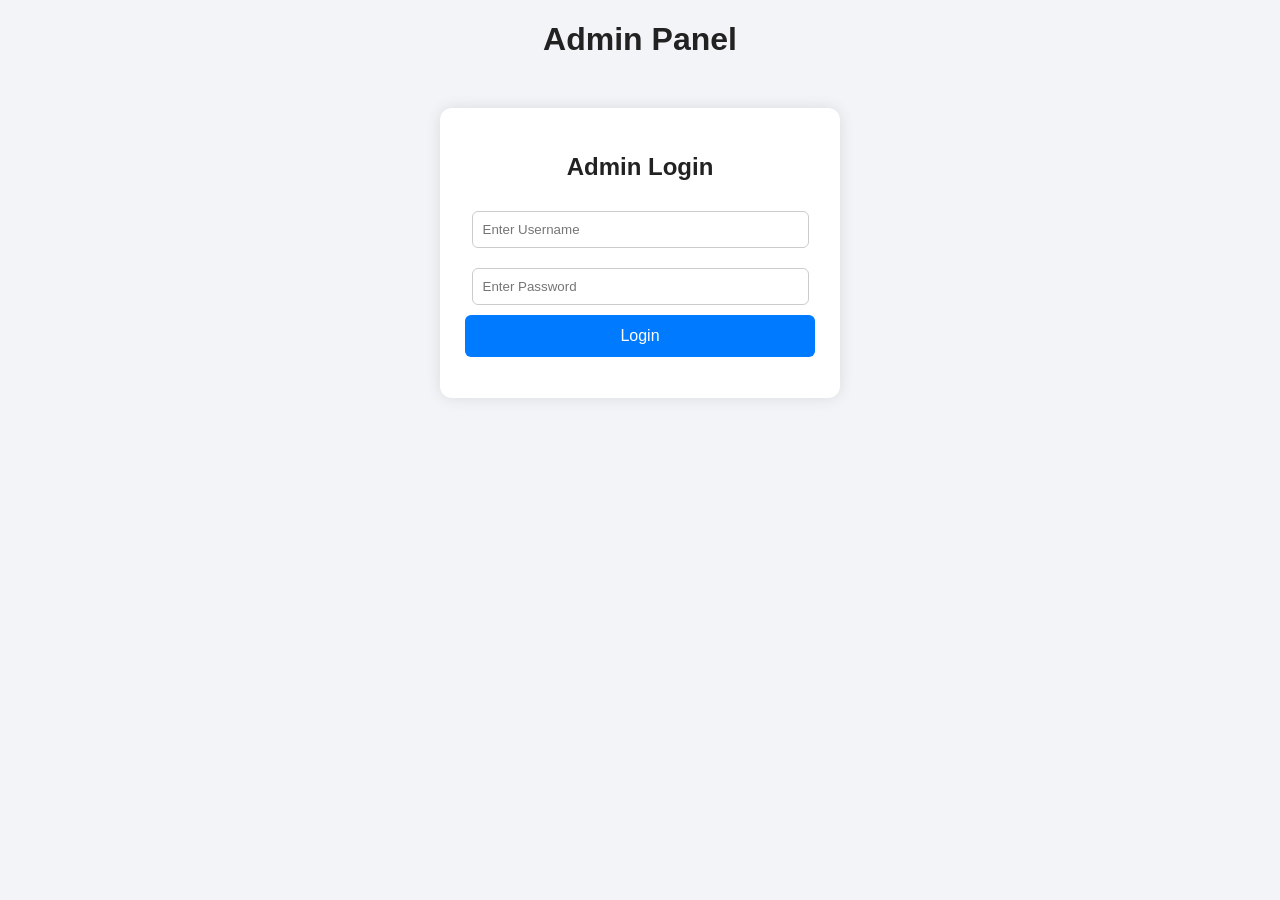
<file: public/adminDashboard.html>
<!DOCTYPE html>
<html>

<head>
    <title>Admin Login & Dashboard</title>
    <style>
        body {
            background: #f3f4f8;
            font-family: Arial, sans-serif;
            color: #222;
            text-align: center;
        }

        .card {
            margin: 50px auto;
            width: 350px;
            background: #ffffff;
            padding: 25px;
            border-radius: 12px;
            box-shadow: 0 0 15px rgba(0, 0, 0, 0.1);
        }

        input {
            width: 90%;
            padding: 10px;
            margin: 10px 0;
            border-radius: 6px;
            border: 1px solid #ccc;
        }

        button {
            padding: 12px 18px;
            width: 100%;
            border: none;
            background: #007bff;
            color: white;
            font-size: 16px;
            border-radius: 6px;
            cursor: pointer;
        }

        button:hover {
            background: #0056b3;
        }

        #dashboard {
            display: none;
        }
    </style>
</head>

<body>

    <h1>Admin Panel</h1>

    <!-- Login Section -->
    <div class="card" id="loginCard">
        <h2>Admin Login</h2>
        <input type="text" id="username" placeholder="Enter Username">
        <input type="password" id="password" placeholder="Enter Password">
        <button onclick="adminLogin()">Login</button>
        <p id="error" style="color: red;"></p>
    </div>

    <!-- Dashboard Section -->
    <div id="dashboard">
        <div class="card">
            <h2>Active Users</h2>
            <p id="activeUserCount">Loading...</p>
        </div>
    </div>

    <script>
        function adminLogin() {
            const username = document.getElementById("username").value;
            const password = document.getElementById("password").value;

            fetch('/api/admin/login', {
                method: 'POST',
                headers: { 'Content-Type': 'application/json' },
                body: JSON.stringify({ username, password })
            })
                .then(res => res.json())
                .then(data => {
                    if (data.success) {
                        document.getElementById("loginCard").style.display = "none";
                        document.getElementById("dashboard").style.display = "block";
                        loadDashboard();
                    } else {
                        document.getElementById("error").textContent = "Invalid Credentials!";
                    }
                });
        }

        function loadDashboard() {
            fetch('/api/admin/activeUsers')
                .then(res => res.json())
                .then(data => {
                    document.getElementById("activeUserCount").textContent = data.activeUsers;
                });
        }
    </script>

</body>

</html>
</file>
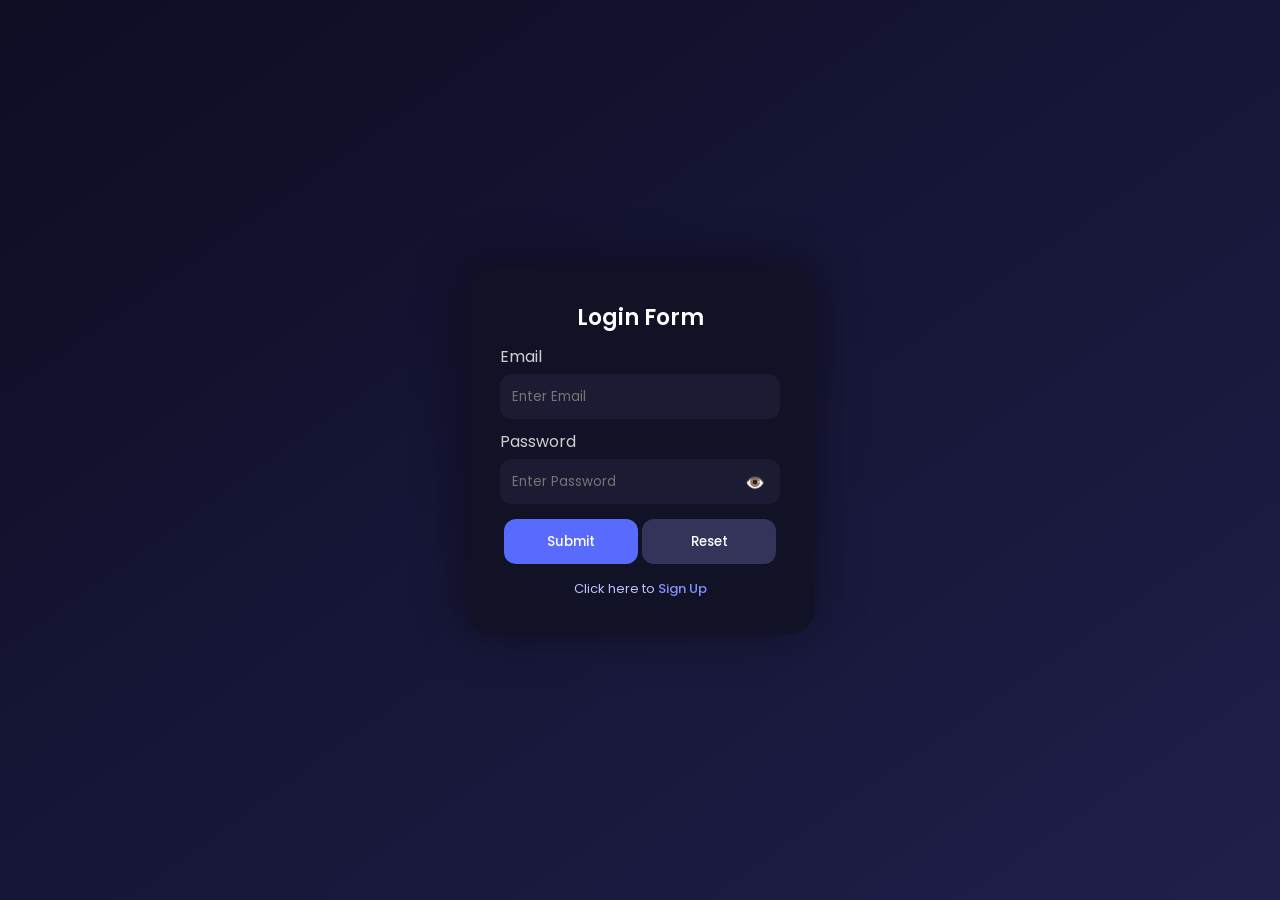
<file: public/login.html>
<!DOCTYPE html>
<html lang="en">

<head>
    <meta charset="UTF-8">
    <meta name="viewport" content="width=device-width, initial-scale=1.0">
    <title>Document</title>

    <style>
        @import url('https://fonts.googleapis.com/css2?family=Poppins:wght@300;400;500;600&display=swap');

        * {
            margin: 0;
            padding: 0;
            box-sizing: border-box;
            font-family: 'Poppins', sans-serif;
        }

        body {
            height: 100vh;
            background: linear-gradient(to bottom right, #0d0d24, #1f1f4a);
            display: flex;
            justify-content: center;
            align-items: center;
        }

        .card {
            width: 350px;
            background: #111225;
            padding: 35px;
            border-radius: 26px;
            color: white;
            text-align: center;
            box-shadow: 0 0 50px rgba(0, 0, 0, 0.4);
        }

        h2 {
            font-size: 22px;
            margin-bottom: 10px;
            font-weight: 600;
        }

        label {
            display: block;
            text-align: left;
            margin: 10px 0 5px;
            color: #cfcfcf;
        }

        input[type="text"],
        input[type="password"] {
            width: 100%;
            height: 45px;
            background: #1b1b33;
            border: none;
            outline: none;
            padding: 0 12px;
            border-radius: 12px;
            color: #fff;
        }

        .password-box {
            position: relative;
        }

        .password-box .eye {
            position: absolute;
            right: 15px;
            top: 50%;
            transform: translateY(-50%);
            cursor: pointer;
        }

        input[type="submit"],
        input[type="reset"] {
            width: 48%;
            height: 45px;
            border-radius: 12px;
            border: none;
            font-weight: 500;
            cursor: pointer;
            margin-top: 15px;
        }

        input[type="submit"] {
            background: #596bff;
            color: white;
        }

        input[type="reset"] {
            background: #34345a;
            color: white;
        }

        p {
            margin-top: 15px;
            font-size: 13px;
            color: #bfbfff;
        }

        a {
            color: #8192ff;
            text-decoration: none;
            font-weight: 500;
        }
    </style>
</head>

<body>

    <div class="card">

        <h2>Login Form</h2>

        <form id="login">

            <label for="email">Email</label>
            <input type="text" name="email" id="email" placeholder="Enter Email">

            <label for="password">Password</label>
            <div class="password-box">
                <input type="password" name="password" id="password" placeholder="Enter Password">
                <span class="eye" onclick="togglePassword()">👁️</span>
            </div>

            <input type="submit" value="Submit">
            <input type="reset" value="Reset">

        </form>

        <p>Click here to <a href="register.html">Sign Up</a></p>

    </div>

</body>

</html>

<script src="login.js"></script>

<script>
    function togglePassword() {
        let pass = document.getElementById("password");
        pass.type = pass.type === "password" ? "text" : "password";
    }
</script>
</file>
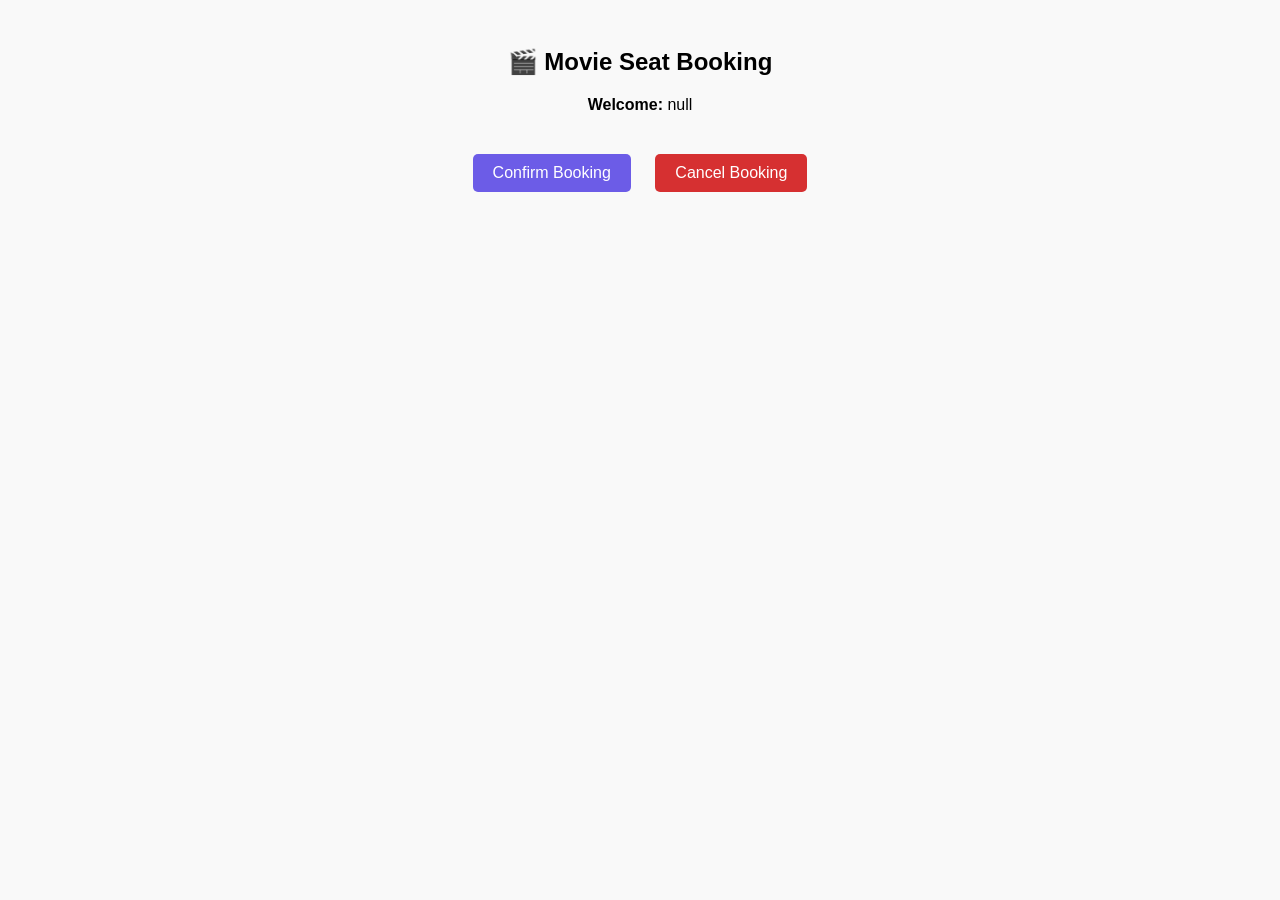
<file: public/movieBooking.html>
<!DOCTYPE html>
<html lang="en">

<head>
    <meta charset="UTF-8">
    <title>Movie Seat Booking</title>
    <style>
        body {
            font-family: Arial, sans-serif;
            background: #f9f9f9;
            padding: 20px;
        }

        h2 {
            text-align: center;
        }

        .seat-container {
            display: grid;
            grid-template-columns: repeat(8, 40px);
            gap: 10px;
            justify-content: center;
            margin: 20px 0;
        }

        .seat {
            width: 40px;
            height: 40px;
            border-radius: 6px;
            background-color: #ddd;
            display: flex;
            justify-content: center;
            align-items: center;
            cursor: pointer;
            transition: 0.2s;
        }

        .seat.selected {
            background-color: #6c5ce7;
            color: #fff;
        }

        .seat.booked {
            background-color: #ff7675;
            cursor: not-allowed;
        }

        .buttons {
            text-align: center;
            margin-top: 20px;
        }

        button {
            padding: 10px 20px;
            margin: 0 10px;
            cursor: pointer;
            border: none;
            border-radius: 5px;
            background: #6c5ce7;
            color: #fff;
            font-size: 16px;
        }

        button.cancel {
            background: #d63031;
        }
    </style>
</head>

<body>

    <h2>🎬 Movie Seat Booking</h2>
    <div id="userInfo" style="text-align:center; margin-bottom: 10px;"></div>

    <div class="seat-container" id="seatContainer"></div>

    <div class="buttons">
        <button id="confirmBtn">Confirm Booking</button>
        <button id="cancelBtn" class="cancel">Cancel Booking</button>
    </div>

    <script>
        const params = new URLSearchParams(window.location.search);
        const user_id = params.get('id');
        const email = params.get('email');
        const password = params.get('password');

        const seatContainer = document.getElementById('seatContainer');
        const confirmBtn = document.getElementById('confirmBtn');
        const cancelBtn = document.getElementById('cancelBtn');
        const userInfo = document.getElementById('userInfo');

        let selectedSeats = [];
        let bookedSeats = [];
        const movie_id = 1;
        const booking_date = new Date().toISOString().split('T')[0];

        userInfo.innerHTML = `<b>Welcome:</b> ${email}`;

        // Load booked seats from backend
        async function loadSeats() {
            seatContainer.innerHTML = '';
            const response = await fetch(`http://localhost:8000/api/bookedSeats/${movie_id}`);
            bookedSeats = await response.json();

            for (let i = 1; i <= 40; i++) {
                const seatCode = "S" + i;
                const seat = document.createElement('div');
                seat.classList.add('seat');
                seat.textContent = i;

                if (bookedSeats.includes(seatCode)) {
                    seat.classList.add('booked');
                }

                seat.addEventListener('click', () => {
                    if (seat.classList.contains('booked')) return;
                    seat.classList.toggle('selected');
                    if (seat.classList.contains('selected')) {
                        selectedSeats.push(seatCode);
                    } else {
                        selectedSeats = selectedSeats.filter(s => s !== seatCode);
                    }
                });

                seat.addEventListener('dblclick', () => {
                    if (seat.classList.contains('booked')) {
                        const confirmCancel = confirm(`Do you want to cancel seat ${seatCode}?`);
                        if (confirmCancel) {
                            cancelBooking(seatCode);
                        }
                    }
                });

                seatContainer.appendChild(seat);
            }
        }

        async function cancelBooking(seatCode) {
            bookedSeats = bookedSeats.filter(s => s !== seatCode);
            alert(`Seat ${seatCode} cancelled.`);
            await loadSeats();
        }

        confirmBtn.addEventListener('click', async () => {
            if (selectedSeats.length === 0) {
                alert('Please select at least one seat.');
                return;
            }

            const bookingData = {
                user_id,
                movie_id,
                booking_date,
                quantity: selectedSeats.length,
                total_price: selectedSeats.length * 120,
                selected_seats: selectedSeats
            };

            const response = await fetch('http://localhost:8000/book', {
                method: 'POST',
                headers: { 'Content-Type': 'application/json' },
                body: JSON.stringify(bookingData)
            });

            const result = await response.json();
            alert(result.message || 'Booking confirmed!');
            selectedSeats = [];
            await loadSeats();
        });

        cancelBtn.addEventListener('click', async () => {
            if (selectedSeats.length === 0) {
                alert('No seats selected to cancel.');
                return;
            }
            if (confirm('Do you really want to cancel your selection?')) {
                selectedSeats = [];
                await loadSeats();
            }
        });

        loadSeats();
    </script>
</body>

</html>
</file>
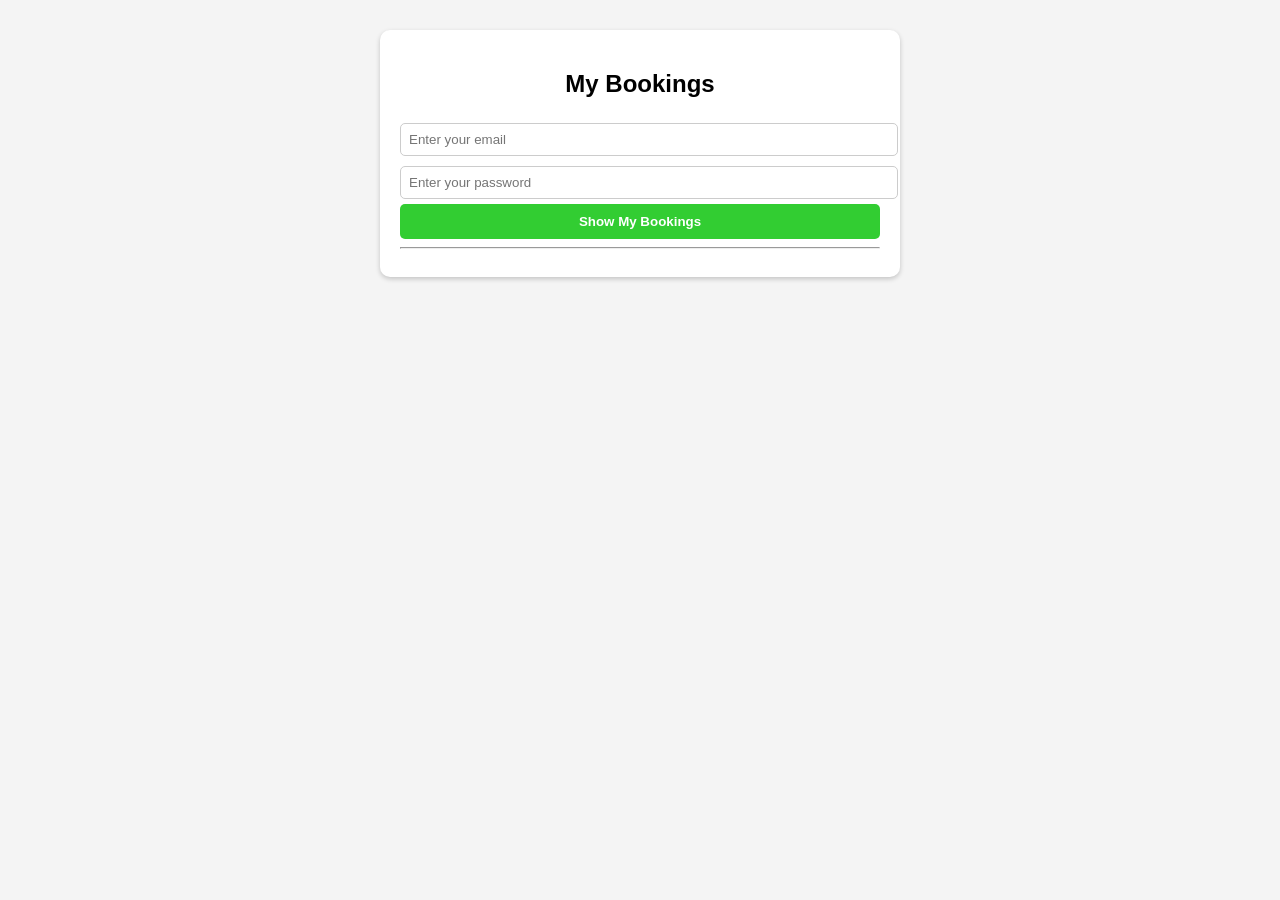
<file: public/myBookings.html>
<!DOCTYPE html>
<html lang="en">
<head>
  <meta charset="UTF-8">
  <meta name="viewport" content="width=device-width, initial-scale=1.0">
  <title>My Bookings</title>
  <style>
    body {
      font-family: Arial, sans-serif;
      background: #f4f4f4;
      margin: 0;
      padding: 0;
    }
    h2 {
      text-align: center;
      margin-top: 20px;
    }
    .container {
      width: 480px;
      margin: 30px auto;
      background: white;
      border-radius: 10px;
      box-shadow: 0 2px 5px rgba(0,0,0,0.2);
      padding: 20px;
    }
    input {
      width: 100%;
      padding: 8px;
      margin: 5px 0;
      border: 1px solid #ccc;
      border-radius: 5px;
    }
    button {
      width: 100%;
      padding: 10px;
      background: limegreen;
      border: none;
      color: white;
      font-weight: bold;
      cursor: pointer;
      border-radius: 5px;
    }
    button:hover {
      background: green;
    }
    .booking {
      background: #eee;
      border-radius: 8px;
      padding: 10px;
      margin: 10px 0;
      cursor: pointer;
    }
    .booking:hover {
      background: #e0e0e0;
    }
    .no-bookings {
      text-align: center;
      color: gray;
      font-style: italic;
    }
  </style>
</head>
<body>

  <div class="container">
    <h2>My Bookings</h2>
    <div>
      <input type="text" id="email" placeholder="Enter your email">
      <input type="password" id="password" placeholder="Enter your password">
      <button onclick="fetchBookings()">Show My Bookings</button>
    </div>
    <hr>
    <div id="bookings"></div>
  </div>

  <script src="myBookings.js"></script>
</body>
</html>
</file>
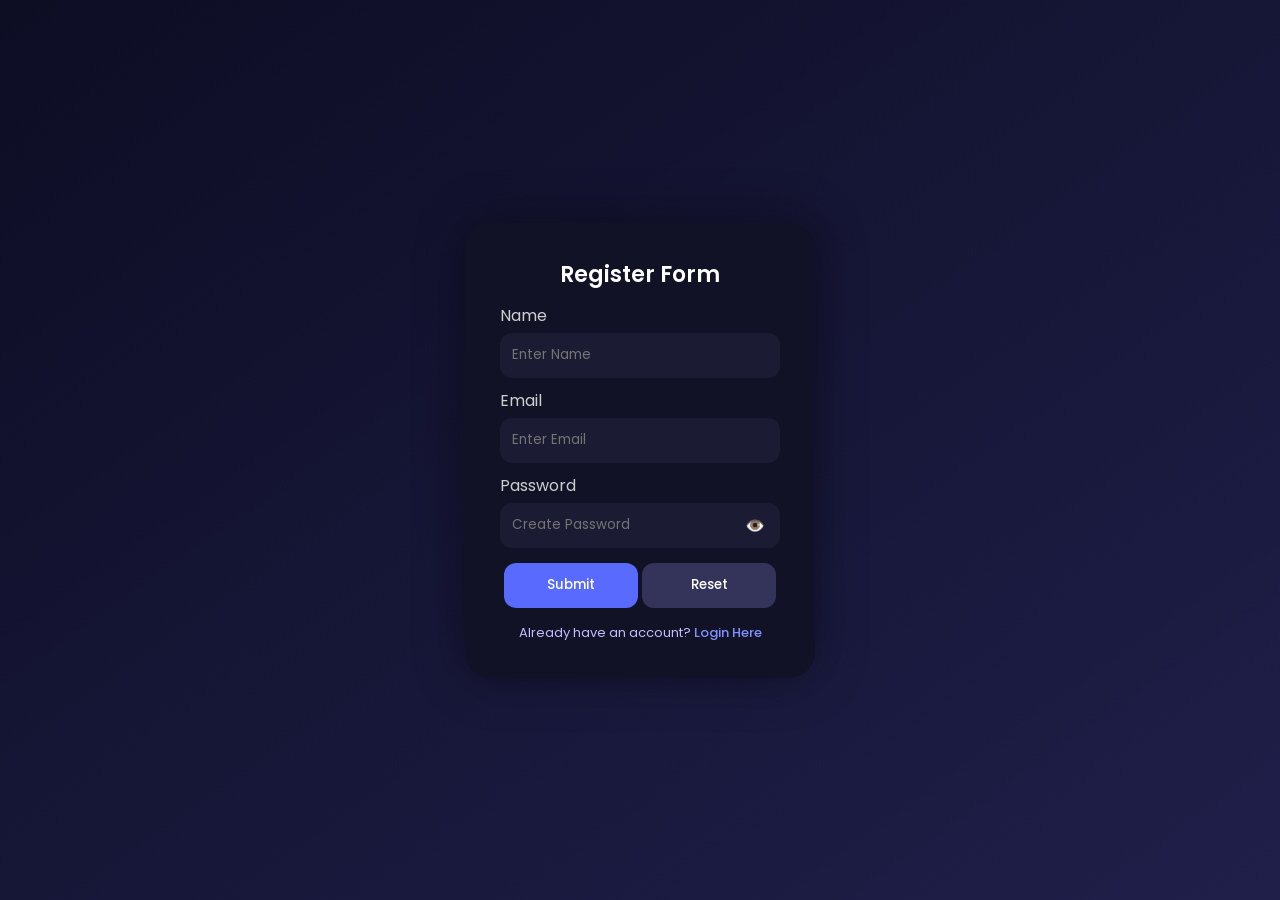
<file: public/register.html>
<!DOCTYPE html>
<html lang="en">

<head>
    <meta charset="UTF-8">
    <meta name="viewport" content="width=device-width, initial-scale=1.0">
    <title>Document</title>

    <style>
        @import url('https://fonts.googleapis.com/css2?family=Poppins:wght@300;400;500;600&display=swap');


        /* ✅ Success Popup Styling */
        .popup {
            position: fixed;
            top: 0;
            left: 0;
            width: 100%;
            height: 100%;
            display: none;
            justify-content: center;
            align-items: center;
            background: rgba(0, 0, 0, 0.6);
            z-index: 9999;
        }

        .popup-content {
            background: #111225;
            border-radius: 20px;
            padding: 40px;
            text-align: center;
            color: white;
            box-shadow: 0 0 30px rgba(0, 255, 100, 0.3);
            transform: scale(0.5) rotateX(90deg);
            animation: popup-appear 0.6s ease forwards;
        }

        @keyframes popup-appear {
            from {
                transform: scale(0.5) rotateX(90deg);
                opacity: 0;
            }

            to {
                transform: scale(1) rotateX(0deg);
                opacity: 1;
            }
        }

        /* ✅ 3D Checkmark */
        .checkmark {
            width: 80px;
            height: 80px;
            border-radius: 50%;
            display: inline-block;
            position: relative;
            background: linear-gradient(145deg, #00b86b, #00ff99);
            box-shadow: inset 0 0 10px rgba(0, 0, 0, 0.3);
            animation: pulse 1.5s ease-in-out infinite alternate;
        }

        @keyframes pulse {
            from {
                transform: scale(1);
                box-shadow: 0 0 20px rgba(0, 255, 120, 0.3);
            }

            to {
                transform: scale(1.05);
                box-shadow: 0 0 40px rgba(0, 255, 120, 0.5);
            }
        }

        .checkmark-circle {
            position: absolute;
            width: 100%;
            height: 100%;
            border-radius: 50%;
            background: transparent;
        }

        .checkmark-stem {
            position: absolute;
            width: 4px;
            height: 25px;
            background: #fff;
            left: 37px;
            top: 22px;
            transform: rotate(45deg);
            animation: draw-stem 0.4s ease forwards 0.5s;
            opacity: 0;
        }

        .checkmark-kick {
            position: absolute;
            width: 4px;
            height: 12px;
            background: #fff;
            left: 30px;
            top: 34px;
            transform: rotate(-45deg);
            animation: draw-kick 0.3s ease forwards 0.9s;
            opacity: 0;
        }

        @keyframes draw-stem {
            to {
                opacity: 1;
                height: 25px;
            }
        }

        @keyframes draw-kick {
            to {
                opacity: 1;
                height: 12px;
            }
        }


        * {
            margin: 0;
            padding: 0;
            box-sizing: border-box;
            font-family: 'Poppins', sans-serif;
        }

        body {
            height: 100vh;
            background: linear-gradient(to bottom right, #0d0d24, #1f1f4a);
            display: flex;
            justify-content: center;
            align-items: center;
        }

        .card {
            width: 350px;
            background: #111225;
            padding: 35px;
            border-radius: 26px;
            color: white;
            text-align: center;
            box-shadow: 0 0 50px rgba(0, 0, 0, 0.4);
        }

        h2 {
            font-size: 22px;
            margin-bottom: 12px;
            font-weight: 600;
        }

        label {
            display: block;
            text-align: left;
            margin: 10px 0 5px;
            color: #cfcfcf;
        }

        input[type="text"],
        input[type="password"] {
            width: 100%;
            height: 45px;
            background: #1b1b33;
            border: none;
            outline: none;
            padding: 0 12px;
            border-radius: 12px;
            color: #fff;
        }

        .password-box {
            position: relative;
        }

        .password-box .eye {
            position: absolute;
            right: 15px;
            top: 50%;
            transform: translateY(-50%);
            cursor: pointer;
        }

        input[type="submit"],
        input[type="reset"] {
            width: 48%;
            height: 45px;
            border-radius: 12px;
            border: none;
            font-weight: 500;
            cursor: pointer;
            margin-top: 15px;
        }

        input[type="submit"] {
            background: #596bff;
            color: white;
        }

        input[type="reset"] {
            background: #34345a;
            color: white;
        }

        p {
            margin-top: 15px;
            font-size: 13px;
            color: #bfbfff;
        }

        a {
            color: #8192ff;
            text-decoration: none;
            font-weight: 500;
        }
    </style>
</head>

<body>

    <div class="card">

        <h2>Register Form</h2>

        <form id="form">

            <label for="name">Name</label>
            <input type="text" name="name" id="name" placeholder="Enter Name">

            <label for="email">Email</label>
            <input type="text" name="email" id="email" placeholder="Enter Email">

            <label for="password">Password</label>
            <div class="password-box">
                <input type="password" name="password" id="password" placeholder="Create Password">
                <span class="eye" onclick="togglePassword()">👁️</span>
            </div>

            <input type="submit" value="Submit">
            <input type="reset" value="Reset">

        </form>

        <p>Already have an account? <a href="index.html">Login Here</a></p>

    </div>

    <!-- ✅ Success Popup -->
    <div id="success-popup" class="popup">
        <div class="popup-content">
            <div class="checkmark">
                <div class="checkmark-circle"></div>
                <div class="checkmark-stem"></div>
                <div class="checkmark-kick"></div>
            </div>
            <h3>Registration Successful!</h3>
        </div>
    </div>


</body>

</html>

<script src="register.js"></script>

<script>
    function togglePassword() {
        let pass = document.getElementById("password");
        pass.type = pass.type === "password" ? "text" : "password";
    }
</script>
</file>
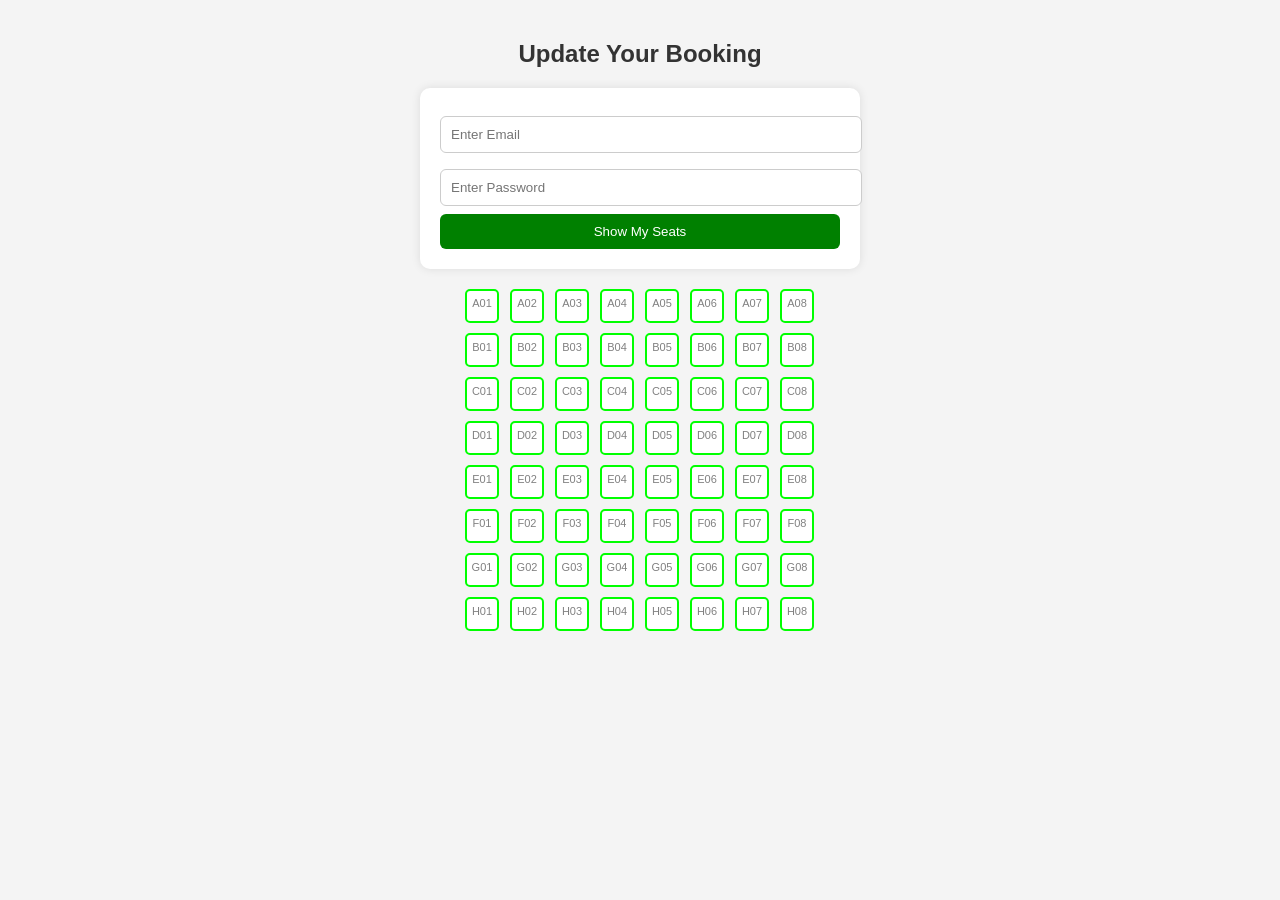
<file: public/updateBooking.html>
<!DOCTYPE html>
<html lang="en">

<head>
    <meta charset="UTF-8">
    <meta name="viewport" content="width=device-width, initial-scale=1.0">
    <title>Update Booking</title>
    <style>
        body {
            font-family: Arial, sans-serif;
            background: #f4f4f4;
            margin: 0;
            padding: 20px;
        }

        h2 {
            text-align: center;
            color: #333;
        }

        .form-container {
            max-width: 400px;
            background: white;
            margin: 20px auto;
            padding: 20px;
            border-radius: 10px;
            box-shadow: 0px 0px 10px rgba(0, 0, 0, 0.1);
        }

        .form-container input {
            width: 100%;
            padding: 10px;
            margin: 8px 0;
            border: 1px solid #ccc;
            border-radius: 6px;
        }

        .form-container button {
            width: 100%;
            padding: 10px;
            background: green;
            color: white;
            border: none;
            border-radius: 6px;
            cursor: pointer;
        }

        .row {
            display: grid;
            grid-template-columns: repeat(8, 35px);
            gap: 10px;
            justify-content: center;
            margin-top: 20px;
        }

        .seat {
            border: 2px solid lime;
            border-radius: 5px;
            font-size: 11px;
            text-align: center;
            line-height: 25px;
            width: 30px;
            height: 30px;
            color: gray;
            background: white;
            cursor: pointer;
        }

        .seat.selected {
            background: rgba(9, 135, 9, 1);
            border-color: rgba(9, 135, 9, 1);
            color: white;
        }

        .seat.booked {
            background: gray;
            border-color: gray;
            color: white;
            pointer-events: none;
        }
    </style>
</head>

<body>
    <h2>Update Your Booking</h2>

    <div class="form-container">
        <input type="email" id="email" placeholder="Enter Email">
        <input type="password" id="password" placeholder="Enter Password">
        <button onclick="loadBookedSeats()">Show My Seats</button>
    </div>

    <div class="row" id="seat-container"></div>

    <script>
        // Point this to your backend origin (your Express server)
        const API_BASE = 'http://localhost:8000'; // <-- change if backend runs on a different host/port

        const params = new URLSearchParams(window.location.search);
        const movieId = params.get('id');

        if (!movieId) {
            // Friendly instruction instead of failing silently
            alert('Missing movie id. Open this page with a movie id in the URL, e.g. updateBooking.html?id=0');
        }

        let selectedSeats = [];
        let bookedSeats = [];

        // Generate seat layout
        function createSeats() {
            const seatContainer = document.getElementById('seat-container');
            seatContainer.innerHTML = '';
            let ch = 65;
            for (let i = 0; i < 8; i++) {
                let rowLetter = String.fromCharCode(ch);
                for (let j = 0; j < 8; j++) {
                    let div = document.createElement('div');
                    div.classList.add('seat');
                    div.innerText = rowLetter + (j + 1).toString().padStart(2, '0');

                    // Single click = select (only if not booked)
                    div.addEventListener('click', () => {
                        if (!div.classList.contains('booked')) {
                            div.classList.toggle('selected');
                            if (div.classList.contains('selected')) {
                                selectedSeats.push(div.innerText);
                            } else {
                                selectedSeats = selectedSeats.filter(s => s !== div.innerText);
                            }
                        }
                    });

                    // Double click on booked seat = delete booking after confirm
                    div.addEventListener('dblclick', async () => {
                        if (div.classList.contains('booked')) {
                            const confirmDelete = confirm(`Do you want to delete booking for ${div.innerText}?`);
                            if (!confirmDelete) return;

                            try {
                                const res = await fetch(`${API_BASE}/api/removeSeat/${encodeURIComponent(movieId)}`, {
                                    method: 'DELETE',
                                    headers: { 'Content-Type': 'application/json' },
                                    body: JSON.stringify({ seat: div.innerText })
                                });

                                if (!res.ok) {
                                    const text = await res.text();
                                    console.error('Failed to remove seat', res.status, text);
                                    alert('Failed to remove seat on server. Check console.');
                                    return;
                                }

                                // locally free the seat
                                div.classList.remove('booked');
                                div.classList.remove('selected');
                                div.style.background = 'white';
                                div.style.border = '2px solid lime';
                                div.style.color = 'grey';
                                alert(`${div.innerText} has been removed!`);
                            } catch (err) {
                                console.error('Network error while removing seat', err);
                                alert('Network error while removing seat. Check console.');
                            }
                        }
                    });

                    seatContainer.appendChild(div);
                }
                ch++;
            }
        }

        // Load booked seats for that movie
        async function loadBookedSeats() {
            const email = document.getElementById('email').value.trim();
            const password = document.getElementById('password').value.trim();

            if (!email || !password) {
                return alert('Enter credentials');
            }

            if (!movieId) {
                return alert('movie id missing in URL (use ?id=0)');
            }

            createSeats();

            try {
                const res = await fetch(`${API_BASE}/api/bookedSeats/${encodeURIComponent(movieId)}`);
                if (!res.ok) {
                    const text = await res.text();
                    console.error('Failed to fetch booked seats:', res.status, text);
                    return alert('Could not load booked seats from server. Check console for details.');
                }

                const data = await res.json();
                bookedSeats = Array.isArray(data) ? data : [];

                const allSeats = document.getElementsByClassName('seat');
                for (let seat of allSeats) {
                    if (bookedSeats.includes(seat.innerText)) {
                        seat.classList.add('booked');
                        seat.style.background = 'gray';
                        seat.style.border = '2px solid gray';
                        seat.style.color = 'white';
                    }
                }

                alert("Double-click a gray (booked) seat to remove it. Click a free seat to select it.");
            } catch (err) {
                console.error('Network or parsing error while loading booked seats:', err);
                alert('Error loading booked seats. Check console.');
            }
        }

        // expose to global for your button onclick="loadBookedSeats()"
        window.loadBookedSeats = loadBookedSeats;
        // generate seats on first load so user sees layout (optional)
        createSeats();
    </script>

</body>

</html>
</file>
